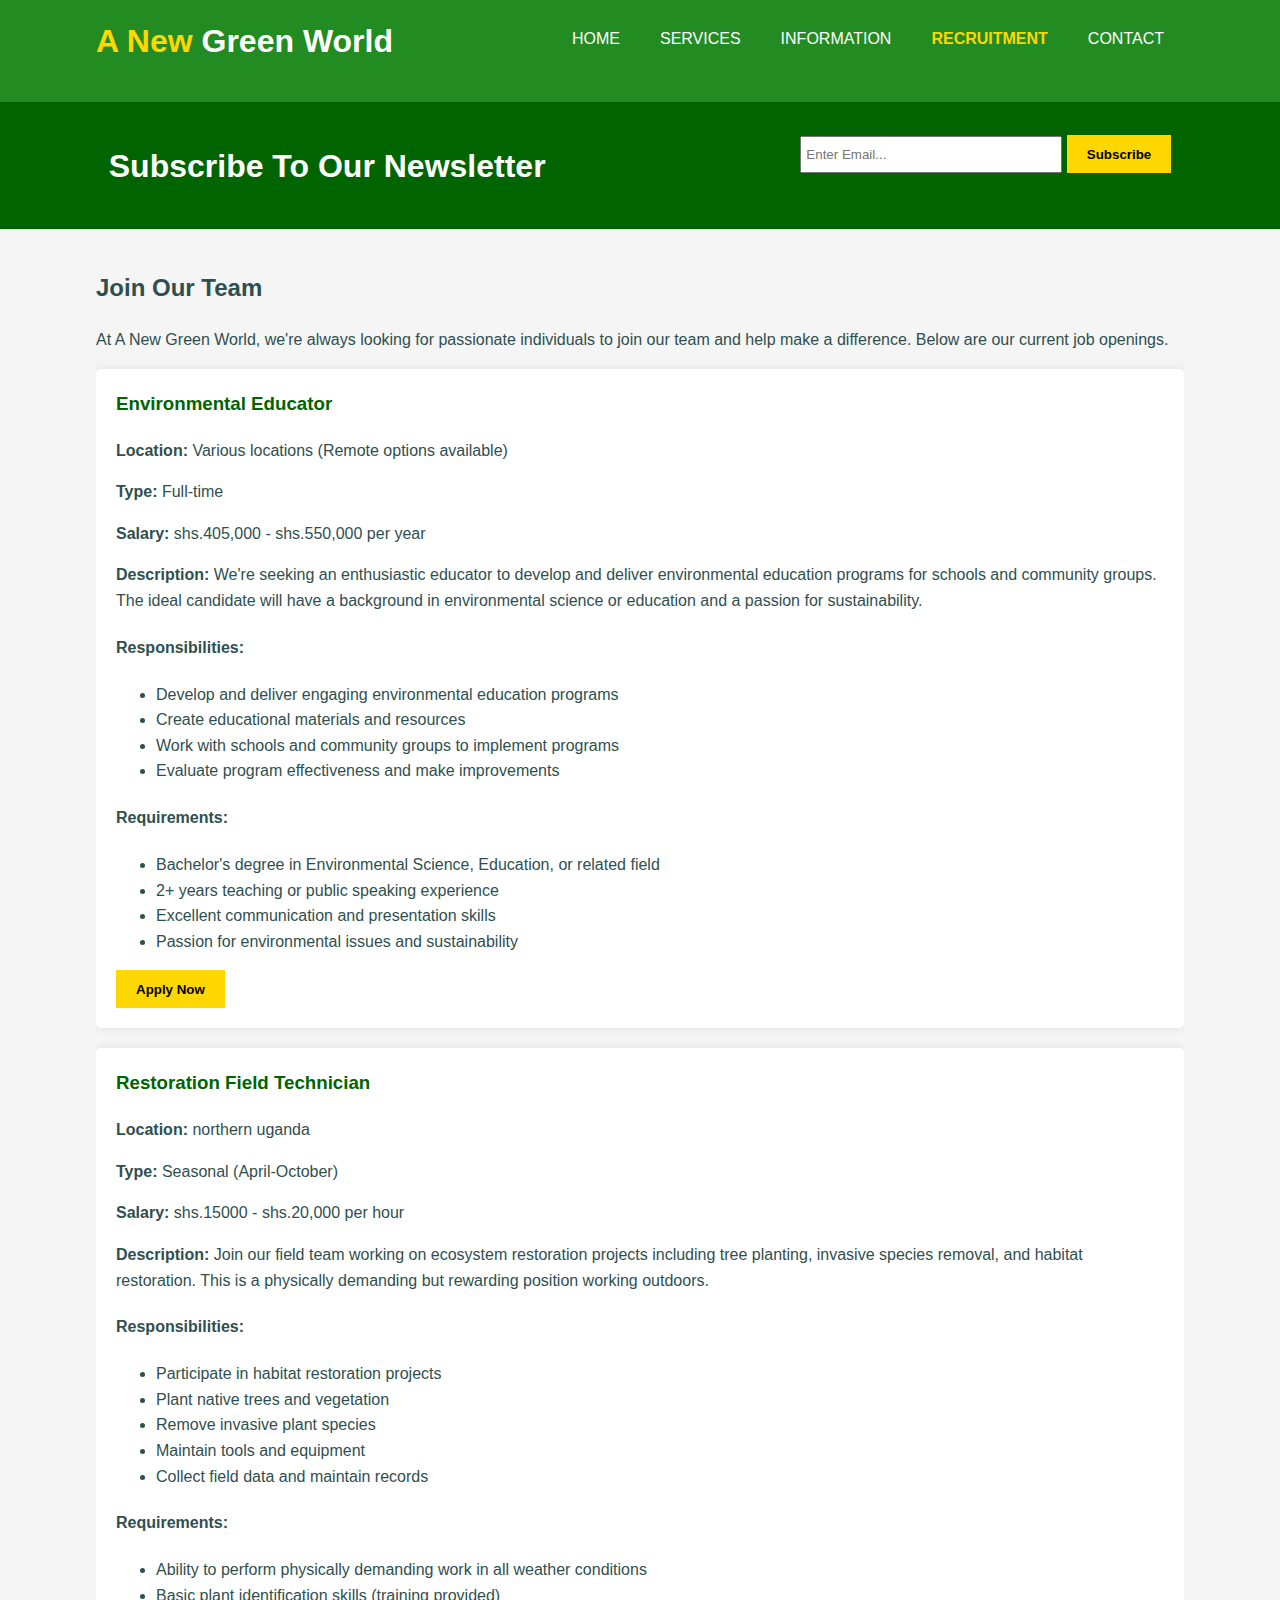
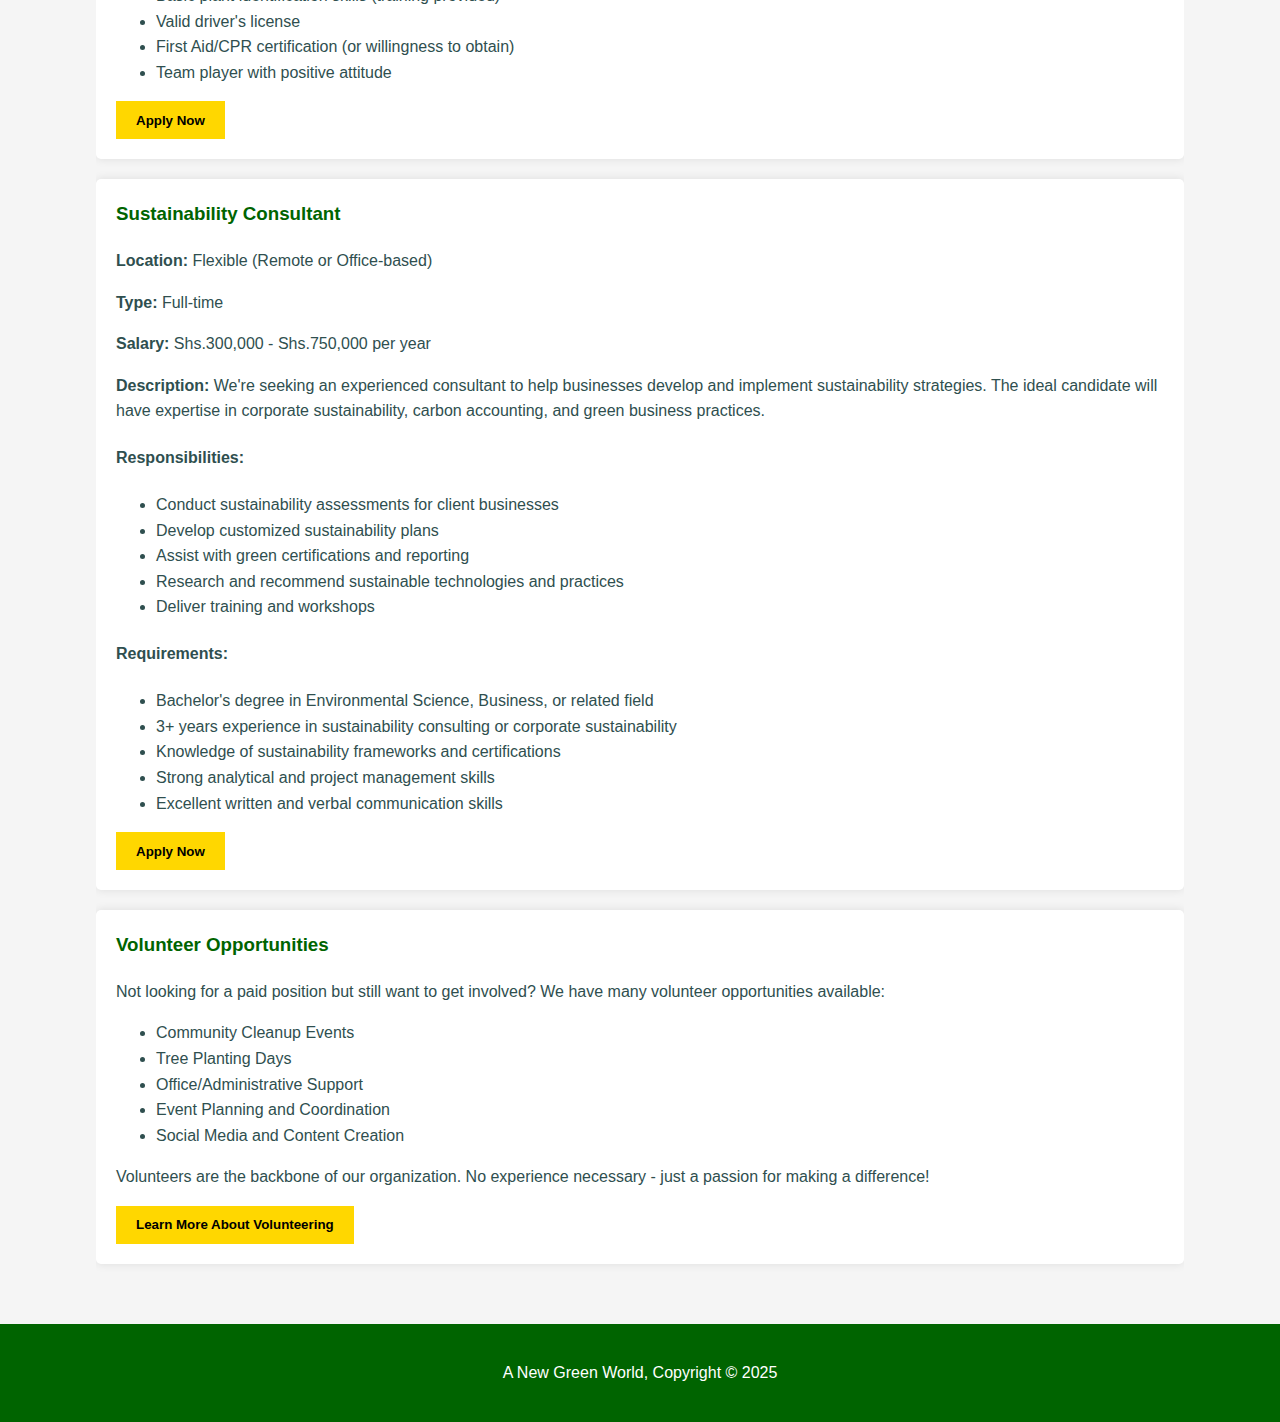
<file: kelvin/recruitment.html>
<!DOCTYPE html>
<html lang="en">
<head>
    <meta charset="UTF-8">
    <meta name="viewport" content="width=device-width, initial-scale=1.0">
    <title>A New Green World | Recruitment</title>
    <link rel="stylesheet" href="styles.css">
</head>
<body>
    <header>
        <div class="container">
            <div id="branding">
                <h1><span class="highlight">A New</span> Green World</h1>
            </div>
            <nav>
                <ul>
                    <li><a href="Home.html">Home</a></li>
                    <li><a href="services.html">Services</a></li>
                    <li><a href="information.html">Information</a></li>
                    <li class="current"><a href="recruitment.html">Recruitment</a></li>
                    <li><a href="contact.html">Contact</a></li>
                </ul>
            </nav>
        </div>
    </header>

    <section id="newsletter">
        <div class="container">
            <h1>Subscribe To Our Newsletter</h1>
            <form>
                <input type="email" placeholder="Enter Email...">
                <button type="submit" class="button">Subscribe</button>
            </form>
        </div>
    </section>

    <section id="main-content">
        <div class="container">
            <h2>Join Our Team</h2>
            <p>At A New Green World, we're always looking for passionate individuals to join our team and help make a difference. Below are our current job openings.</p>
            
            <div class="job-listing">
                <h3>Environmental Educator</h3>
                <p><strong>Location:</strong> Various locations (Remote options available)</p>
                <p><strong>Type:</strong> Full-time</p>
                <p><strong>Salary:</strong> shs.405,000 - shs.550,000 per year</p>
                <p><strong>Description:</strong> We're seeking an enthusiastic educator to develop and deliver environmental education programs for schools and community groups. The ideal candidate will have a background in environmental science or education and a passion for sustainability.</p>
                <h4>Responsibilities:</h4>
                <ul>
                    <li>Develop and deliver engaging environmental education programs</li>
                    <li>Create educational materials and resources</li>
                    <li>Work with schools and community groups to implement programs</li>
                    <li>Evaluate program effectiveness and make improvements</li>
                </ul>
                <h4>Requirements:</h4>
                <ul>
                    <li>Bachelor's degree in Environmental Science, Education, or related field</li>
                    <li>2+ years teaching or public speaking experience</li>
                    <li>Excellent communication and presentation skills</li>
                    <li>Passion for environmental issues and sustainability</li>
                </ul>
                <button class="button">Apply Now</button>
            </div>
            
            <div class="job-listing">
                <h3>Restoration Field Technician</h3>
                <p><strong>Location:</strong> northern uganda</p>
                <p><strong>Type:</strong> Seasonal (April-October)</p>
                <p><strong>Salary:</strong> shs.15000 - shs.20,000 per hour</p>
                <p><strong>Description:</strong> Join our field team working on ecosystem restoration projects including tree planting, invasive species removal, and habitat restoration. This is a physically demanding but rewarding position working outdoors.</p>
                <h4>Responsibilities:</h4>
                <ul>
                    <li>Participate in habitat restoration projects</li>
                    <li>Plant native trees and vegetation</li>
                    <li>Remove invasive plant species</li>
                    <li>Maintain tools and equipment</li>
                    <li>Collect field data and maintain records</li>
                </ul>
                <h4>Requirements:</h4>
                <ul>
                    <li>Ability to perform physically demanding work in all weather conditions</li>
                    <li>Basic plant identification skills (training provided)</li>
                    <li>Valid driver's license</li>
                    <li>First Aid/CPR certification (or willingness to obtain)</li>
                    <li>Team player with positive attitude</li>
                </ul>
                <button class="button">Apply Now</button>
            </div>
            
            <div class="job-listing">
                <h3>Sustainability Consultant</h3>
                <p><strong>Location:</strong> Flexible (Remote or Office-based)</p>
                <p><strong>Type:</strong> Full-time</p>
                <p><strong>Salary:</strong> Shs.300,000 - Shs.750,000 per year</p>
                <p><strong>Description:</strong> We're seeking an experienced consultant to help businesses develop and implement sustainability strategies. The ideal candidate will have expertise in corporate sustainability, carbon accounting, and green business practices.</p>
                <h4>Responsibilities:</h4>
                <ul>
                    <li>Conduct sustainability assessments for client businesses</li>
                    <li>Develop customized sustainability plans</li>
                    <li>Assist with green certifications and reporting</li>
                    <li>Research and recommend sustainable technologies and practices</li>
                    <li>Deliver training and workshops</li>
                </ul>
                <h4>Requirements:</h4>
                <ul>
                    <li>Bachelor's degree in Environmental Science, Business, or related field</li>
                    <li>3+ years experience in sustainability consulting or corporate sustainability</li>
                    <li>Knowledge of sustainability frameworks and certifications</li>
                    <li>Strong analytical and project management skills</li>
                    <li>Excellent written and verbal communication skills</li>
                </ul>
                <button class="button">Apply Now</button>
            </div>
            
            <div class="job-listing">
                <h3>Volunteer Opportunities</h3>
                <p>Not looking for a paid position but still want to get involved? We have many volunteer opportunities available:</p>
                <ul>
                    <li>Community Cleanup Events</li>
                    <li>Tree Planting Days</li>
                    <li>Office/Administrative Support</li>
                    <li>Event Planning and Coordination</li>
                    <li>Social Media and Content Creation</li>
                </ul>
                <p>Volunteers are the backbone of our organization. No experience necessary - just a passion for making a difference!</p>
                <button class="button">Learn More About Volunteering</button>
            </div>
        </div>
    </section>

    <footer>
        <p>A New Green World, Copyright &copy; 2025</p>
    </footer>
</body>
</html>
</file>
<file: kelvin/styles.css>
/* Global Styles */
body {
    font-family: 'Segoe UI', Tahoma, Geneva, Verdana, sans-serif;
    margin: 0;
    padding: 0;
    line-height: 1.6;
    color: darkslategray;
    background-color: whitesmoke;
}

.container {
    width: 85%;
    margin: auto;
    overflow: hidden;
}

/* Header Styles */
header {
    background: forestgreen;
    color: white;
    padding: 1rem 0;
    min-height: 70px;
    border-bottom: darkgreen 3px solid;
}

header a {
    color: white;
    text-decoration: none;
    text-transform: uppercase;
    font-size: 16px;
}

header ul {
    padding: 0;
    margin: 0;
    list-style: none;
    overflow: hidden;
}

header li {
    float: left;
    display: inline;
    padding: 0 20px 0 20px;
}

header #branding {
    float: left;
}

header #branding h1 {
    margin: 0;
}

header nav {
    float: right;
    margin-top: 10px;
}

header .highlight, header .current a {
    color: gold;
    font-weight: bold;
}

header a:hover {
    color: lightgreen;
    font-weight: bold;
}

/* Showcase Area */
#showcase {
    min-height: 400px;
    background: url('https://images.unsplash.com/photo-1466611653911-95081537e5b7?ixlib=rb-1.2.1&auto=format&fit=crop&w=1350&q=80') no-repeat center center/cover;
    text-align: center;
    color: white;
    padding-top: 100px;
}

#showcase h1 {
    margin-top: 100px;
    font-size: 55px;
    margin-bottom: 10px;
    text-shadow: 2px 2px 4px black;
}

#showcase p {
    font-size: 20px;
    text-shadow: 1px 1px 2px black;
}

/* Newsletter */
#newsletter {
    padding: 15px;
    color: white;
    background: darkgreen;
}

#newsletter h1 {
    float: left;
}

#newsletter form {
    float: right;
    margin-top: 15px;
}

#newsletter input[type="email"] {
    padding: 4px;
    height: 25px;
    width: 250px;
}

.button {
    height: 38px;
    background: gold;
    border: 0;
    padding: 0 20px;
    color: black;
    cursor: pointer;
    font-weight: bold;
}

.button:hover {
    background: darkgoldenrod;
}

/* Boxes/Cards */
#boxes {
    margin-top: 20px;
}

#boxes .box {
    float: left;
    text-align: center;
    width: 30%;
    padding: 10px;
}

#boxes .box img {
    width: 90px;
}

/* Main Content */
#main-content {
    padding: 20px 0;
}

/* Services Page */
.service {
    margin-bottom: 20px;
    padding: 20px;
    background: white;
    border-radius: 5px;
    box-shadow: 0 0 10px rgba(0,0,0,0.1);
}

/* Contact Form */
#contact-form {
    padding: 20px;
    background: white;
    border-radius: 5px;
    box-shadow: 0 0 10px rgba(0,0,0,0.1);
}

#contact-form label {
    display: block;
    margin-bottom: 5px;
    font-weight: bold;
}

#contact-form input, 
#contact-form textarea {
    width: 100%;
    padding: 8px;
    margin-bottom: 10px;
    border: 1px solid #ddd;
    border-radius: 4px;
}

/* Information Page */
.info-section {
    margin-bottom: 30px;
    padding: 20px;
    background: white;
    border-radius: 5px;
    box-shadow: 0 0 10px rgba(0,0,0,0.1);
}

/* Recruitment Page */
.job-listing {
    margin-bottom: 20px;
    padding: 20px;
    background: white;
    border-radius: 5px;
    box-shadow: 0 0 10px rgba(0,0,0,0.1);
}

.job-listing h3 {
    color: darkgreen;
    margin-top: 0;
}

/* Login Form */
.login-form {
    width: 300px;
    margin: 50px auto;
    padding: 20px;
    background: white;
    border-radius: 5px;
    box-shadow: 0 0 10px rgba(0,0,0,0.1);
}

.login-form input {
    width: 100%;
    padding: 8px;
    margin-bottom: 10px;
    border: 1px solid #ddd;
    border-radius: 4px;
}

/* Footer */
footer {
    padding: 20px;
    margin-top: 20px;
    color: white;
    background-color: darkgreen;
    text-align: center;
}

/* Responsive Design */
@media(max-width: 768px) {
    header #branding,
    header nav,
    header nav li,
    #newsletter h1,
    #newsletter form,
    #boxes .box {
        float: none;
        text-align: center;
        width: 100%;
    }

    header {
        padding-bottom: 20px;
    }

    #showcase h1 {
        margin-top: 40px;
    }

    #newsletter button {
        display: block;
        width: 100%;
    }

    #newsletter form input[type="email"] {
        width: 100%;
        margin-bottom: 5px;
    }
}
</file>
